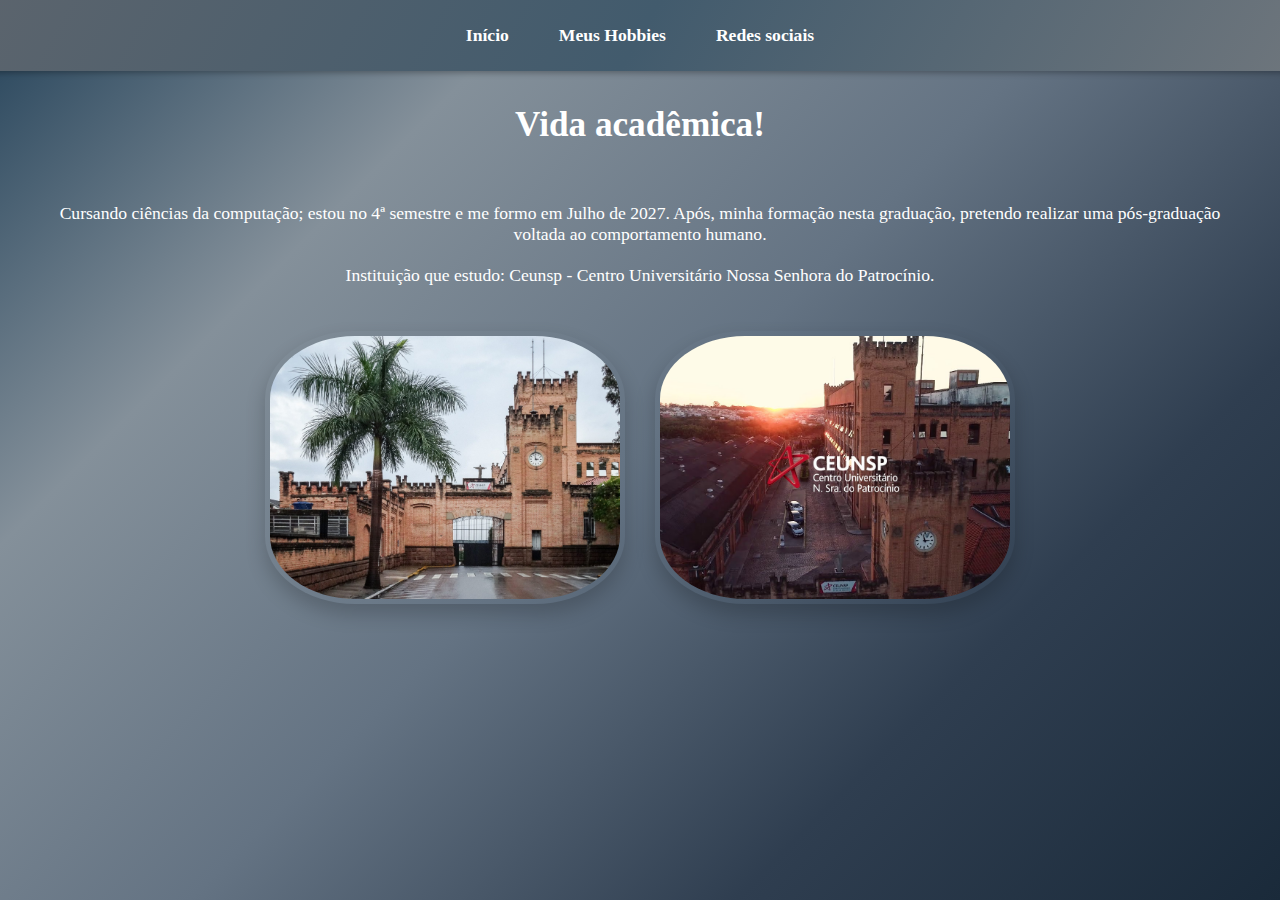
<file: src html/acadêmico.html>
<!DOCTYPE html>
<html lang="pt-BR">

<head>
    <meta charset="UTF-8">
    <meta name="viewport" content="width=device-width, initial-scale=1.0">
    <title>Academic</title>
    <link rel="icon" href="/Imagens/academico.png">
    <link rel="stylesheet" href="/src css/acadêmico.css">
</head>

<body>
    <!-- Criando navegação para as outras páginas -->
    <nav class="pages">
        <a href="index.html">Início</a>
        <a href="hobbies.html">Meus Hobbies</a>
        <a href="redes.html">Redes sociais</a>
    </nav>
    <!-- Cabeçalho do site -->
    <header>
        <!-- Título da página -->
        <h1>Vida acadêmica!</h1>
    </header>
    <!-- Seção da página -->
    <section>
        <p>Cursando ciências da computação; estou no 4ª semestre e me formo em Julho de 2027. Após, minha formação nesta
            graduação,
            pretendo realizar uma pós-graduação voltada ao comportamento humano.
        </p>
        <p>Instituição que estudo: Ceunsp - Centro Universitário Nossa Senhora do Patrocínio.</p>
        <!-- Foto 01 do campus -->
        <div class="galeria">
            <img src="/Imagens/FotoCeunsp.jpg" alt="Campus Ceunsp">
            <!-- Foto 02 do campus -->
            <img src="/Imagens/FotoCeunsp2.jpg" alt="Campus Ceunsp">
        </div>
    </section>
</body>

</html>
</file>
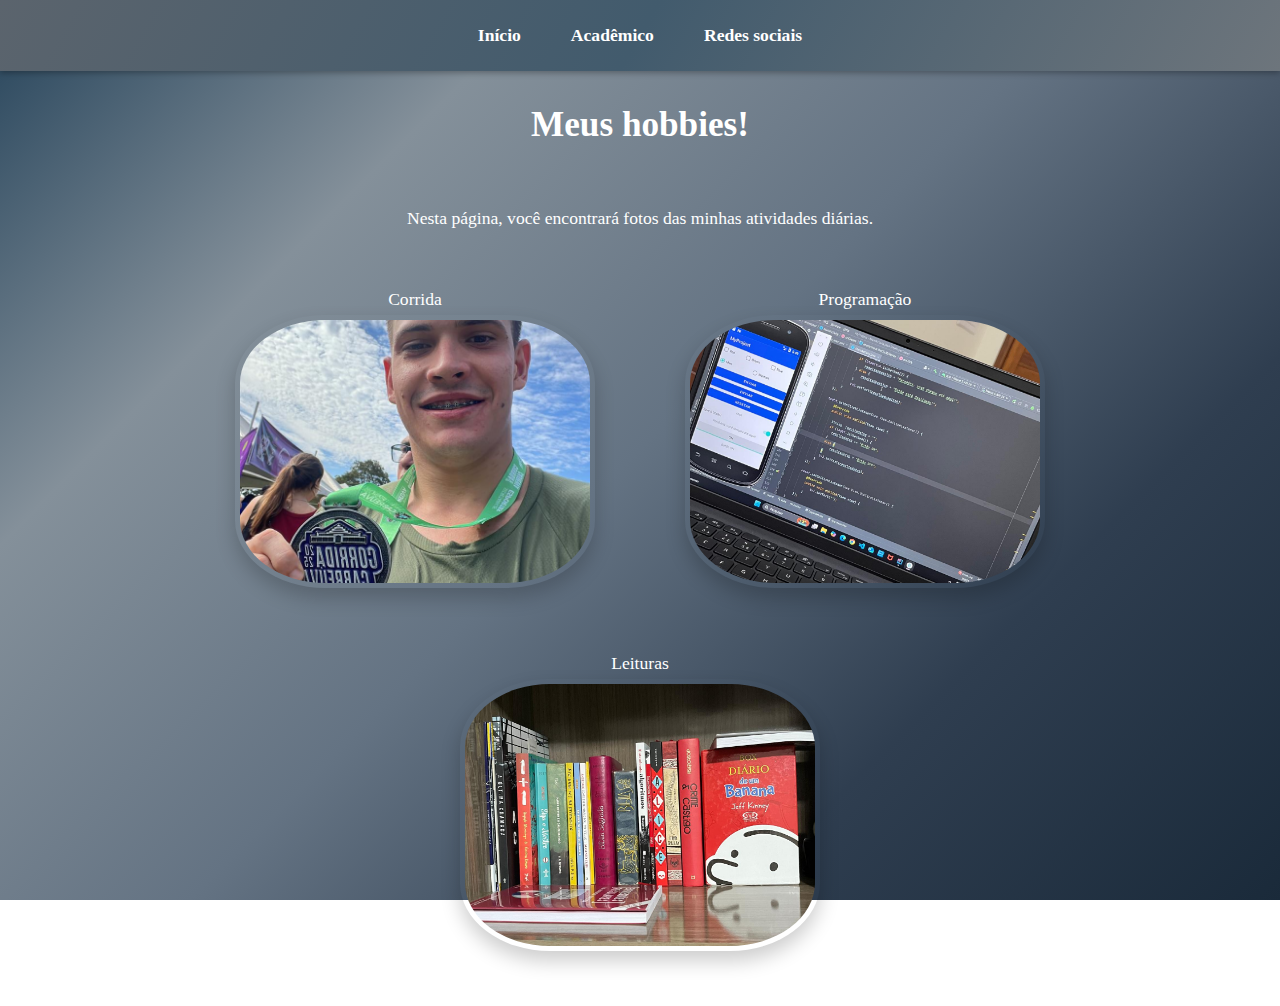
<file: src html/hobbies.html>
<!DOCTYPE html>
<html lang="pt-BR">

<head>
    <meta charset="UTF-8">
    <meta name="viewport" content="width=device-width, initial-scale=1.0">
    <title>Guilherme´s hobbies</title>
    <link rel="icon" href="/Imagens/hobbies.png">
    <link rel="stylesheet" href="/src css/hobbies.css">
</head>

<body>
    <!-- Criando navegação para as outras páginas -->
    <nav class="pages">
        <a href="index.html">Início</a>
        <a href="acadêmico.html">Acadêmico</a>
        <a href="redes.html">Redes sociais</a>
    </nav>
    <!-- Cabeçalho do site -->
    <header>
        <h1>Meus hobbies!</h1>
    </header>
    <!-- Seção da página -->
    <section>
        <p>Nesta página, você encontrará fotos das minhas atividades diárias.</p>
        <div class="galeria">
            <p>Corrida
                <img src="/Imagens/imgme.jpeg" alt="Minha primeira corrida">
            </p>
            <p>Programação
                <img src="/Imagens/imglaptop.jpeg" alt="Programando">
            </p>
            <p>Leituras
                <img src="/Imagens/booksimg.jpeg" alt="Leituras">
            </p>
        </div>
    </section>
</body>

</html>
</file>
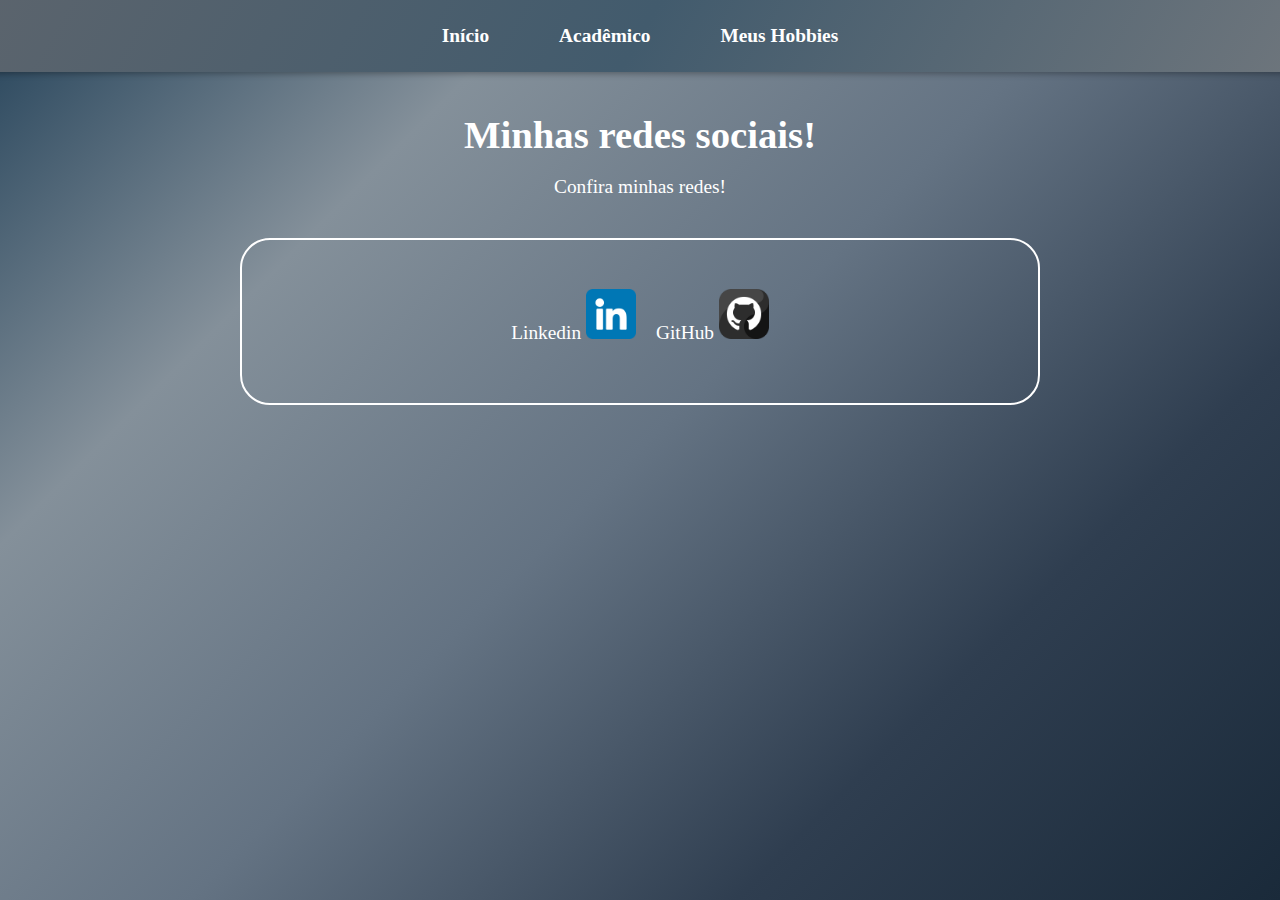
<file: src html/redes.html>
<!DOCTYPE html>
<html lang="pt-BR" ->

<head>
    <meta charset="UTF-8">
    <meta name="viewport" content="width=device-width, initial-scale=1.0">
    <title>Social media</title>
    <link rel="icon" href="/Imagens/midia-social.png">
    <link rel="stylesheet" href="/src css/redessociais.css">
</head>
<!-- Corpo do html -->

<body>
    <!-- Criado classe de navegação -->
    <nav class="pages">
        <a href="index.html">Início</a>
        <a href="acadêmico.html">Acadêmico</a>
        <a href="hobbies.html">Meus Hobbies</a>
    </nav>
    <!-- Cabeçalho -->
    <header>
        <h1>Minhas redes sociais!</h1>
        <p>Confira minhas redes!</p>
    </header>
    <!-- Seção -->
    <section>
        <nav class="redessociais">
            <p>Linkedin
                <a href="https://www.linkedin.com/in/guilherme-de-andrade-bicudo-5637ab288/"><img
                        src="/Imagens/linkedin.png" alt="Linkedin"></a>
            </p>
            <p>GitHub
                <a href="https://github.com/GuilhermeBicudo"><img src="/Imagens/github.png" alt="GitHub"></a>
            </p>
        </nav>
    </section>
    <!-- Rodapé -->
    <footer></footer>
</body>

</html>
</file>
<file: src css/acadêmico.css>
html,
body {
    height: 100%;
    margin: 0;
    padding: 0;
}

html {
    background: linear-gradient(135deg, #25435a, #84909a, #647383, #2f3e50, #1a2a3a);
    background-repeat: no-repeat;
    background-attachment: fixed;
    background-size: cover;
}

body {
    background: transparent;
    font-size: 1.1rem;
    font-family: 'Times New Roman', Times, serif;
    display: flex;
    flex-direction: column;
    align-items: center;
    color: white;
    min-height: 100vh;
}

/* Menu de navegação */
.pages {
    display: flex;
    flex-wrap: wrap;
    justify-content: center;
    gap: 20px;
    background: linear-gradient(120deg, #5b646d, #425b6d, #6d757c);
    padding: 15px 10px;
    width: 100%;
    box-shadow: 0 2px 6px rgba(0, 0, 0, 0.3);
}

.pages a {
    text-decoration: none;
    color: white;
    font-weight: bold;
    padding: 10px 15px;
    border-radius: 10px;
    transition: background-color 0.3s ease, transform 0.2s ease;
    white-space: nowrap;
}

.pages a:hover {
    background-color: rgba(255, 255, 255, 0.2);
    transform: scale(1.05);
}

/* Imagens */
img {
    border-radius: 25%;
    width: 100%;
    max-width: 350px;
    height: auto;
    margin: 5px;
    padding: 5px;
    display: block;
    object-fit: cover;
    box-shadow: 0 10px 20px rgba(0, 0, 0, 0.2);
    transition: transform 1s ease;
}

img:hover {
    transform: scale(1.05);
}

.galeria {
    display: flex;
    flex-wrap: wrap;
    justify-content: center;
    gap: 20px;
    padding: 20px;
}

/* Tipografia */
p {
    margin: 20px;
    text-align: center;
    padding: 0 10px;
}

h1 {
    text-align: center;
    padding: 10px;
}

/* Seção */
section {
    text-align: center;
    padding: 5px;
    width: 100%;
    box-sizing: border-box;
}

/* Media queries para responsividade */
@media (max-width: 768px) {
    .pages {
        flex-direction: column;
        align-items: center;
    }

    .pages a {
        width: 100%;
        text-align: center;
    }

    .galeria {
        flex-direction: column;
        align-items: center;
    }

    img {
        max-width: 90%;
        height: auto;
    }
}

@media (max-width: 480px) {
    body {
        font-size: 1rem;
    }

    h1 {
        font-size: 1.5rem;
    }

    .pages a {
        padding: 8px 12px;
    }
}
</file>
<file: src css/hobbies.css>
html,
body {
    height: 100%;
    margin: 0;
    padding: 0;
}

html {
    background: linear-gradient(135deg, #25435a, #84909a, #647383, #2f3e50, #1a2a3a);
    background-repeat: no-repeat;
    background-attachment: fixed;
    background-size: cover;
}

body {
    background: transparent;
    font-size: 1.1rem;
    font-family: 'Times New Roman', Times, serif;
    display: flex;
    flex-direction: column;
    align-items: center;
    color: white;
    min-height: 100vh;
}

/* Menu de navegação */
.pages {
    display: flex;
    flex-wrap: wrap;
    justify-content: center;
    gap: 20px;
    background: linear-gradient(120deg, #5b646d, #425b6d, #6d757c);
    padding: 15px 10px;
    width: 100%;
    box-sizing: border-box;
    box-shadow: 0 2px 6px rgba(0, 0, 0, 0.3);
}

.pages a {
    text-decoration: none;
    color: white;
    font-weight: bold;
    padding: 10px 15px;
    border-radius: 10px;
    transition: background-color 0.3s ease, transform 0.2s ease;
    white-space: nowrap;
}

.pages a:hover {
    background-color: rgba(255, 255, 255, 0.2);
    transform: scale(1.05);
}

/* Galeria de imagens */
.galeria {
    display: flex;
    flex-wrap: wrap;
    justify-content: center;
    gap: 20px;
    padding: 20px;
    width: 100%;
    box-sizing: border-box;
}

/* Imagens */
img {
    width: 100%;
    max-width: 350px;
    aspect-ratio: 4 / 3; /* Mantém todas no mesmo formato */
    object-fit: cover;    /* Corta excesso e preenche proporcionalmente */
    border-radius: 25%;
    margin: 5px;
    padding: 5px;
    display: block;
    box-shadow: 0 10px 20px rgba(0, 0, 0, 0.2);
    transition: transform 1s ease;
}

img:hover {
    transform: scale(1.05);
}

/* Textos */
p {
    margin: 20px;
    text-align: center;
    padding: 0 10px;
}

h1 {
    text-align: center;
    padding: 10px;
}

/* Seção */
section {
    text-align: center;
    padding: 10px;
    width: 100%;
    box-sizing: border-box;
}

/* Responsividade */
@media (max-width: 768px) {
    body {
        font-size: 1rem;
    }

    .pages {
        flex-direction: column;
        align-items: center;
        gap: 10px;
    }

    .pages a {
        width: 100%;
        max-width: 300px;
        text-align: center;
    }

    .galeria {
        flex-direction: column;
        align-items: center;
        gap: 15px;
    }

    img {
        max-width: 90%;
    }
}

@media (max-width: 480px) {
    body {
        font-size: 0.95rem;
    }

    h1 {
        font-size: 1.5rem;
    }

    .pages a {
        padding: 8px 12px;
    }

    img {
        max-width: 95%;
    }
}
</file>
<file: src css/redessociais.css>
html, body {
    margin: 0;
    padding: 0;
    height: 100%;
    width: 100%;
    font-family: 'Times New Roman', Times, serif;
    font-size: 1.1rem;
    color: white;
    background: linear-gradient(135deg, #25435a, #84909a, #647383, #2f3e50, #1a2a3a);
    background-repeat: no-repeat;
    background-attachment: fixed;
    background-size: cover;
    box-sizing: border-box;
  }

  body {
    display: flex;
    flex-direction: column;
    align-items: center;
    text-align: center;
  }

  h1 {
    margin-top: 40px;
    margin-bottom: 10px;
    font-size: 2.2rem;
  }

  /* Redes sociais */
  .redessociais {
    display: flex;
    flex-wrap: wrap;
    justify-content: center;
    align-items: center;
    gap: 20px;
    padding: 10px 0 20px;
  }

  .redessociais a img {
    width: 50px;
    height: 50px;
    object-fit: contain;
    transition: transform 0.3s ease;
  }

  .redessociais a img:hover {
    transform: scale(1.1);
  }

  /* Menu de navegação */
  .pages {
    display: flex;
    flex-wrap: wrap;
    justify-content: center;
    align-items: center;
    gap: 30px;
    width: 100%;
    padding: 15px 10px;
    background: linear-gradient(120deg, #5b646d, #425b6d, #6d757c);
    box-shadow: 0 2px 6px rgba(0, 0, 0, 0.3);
  }

  .pages a {
    text-decoration: none;
    color: white;
    font-weight: bold;
    padding: 10px 20px;
    border-radius: 10px;
    transition: background-color 0.3s ease, transform 0.2s ease;
    white-space: nowrap;
  }

  .pages a:hover {
    background-color: rgba(255, 255, 255, 0.2);
    transform: scale(1.05);
  }

  /* Seções */
  section {
    margin: 20px;
    padding: 20px;
    border: 2px solid white;
    border-radius: 30px;
    max-width: 800px;
    width: 90%;
    box-sizing: border-box;
  }

  /* Responsivo */
  @media (max-width: 768px) {
    body {
      font-size: 1rem;
    }

    .pages {
      flex-direction: column;
      gap: 10px;
    }

    .pages a {
      width: 90%;
      max-width: 300px;
    }

    section {
      padding: 15px;
    }

    .redessociais {
      flex-direction: column;
      align-items: center;
    }

    .redessociais a img {
      width: 40px;
      height: 40px;
    }
  }

  @media (max-width: 480px) {
    body {
      font-size: 0.95rem;
    }

    section {
      padding: 10px;
      border-radius: 20px;
    }

    .redessociais a img {
      width: 35px;
      height: 35px;
    }
  }
</file>
